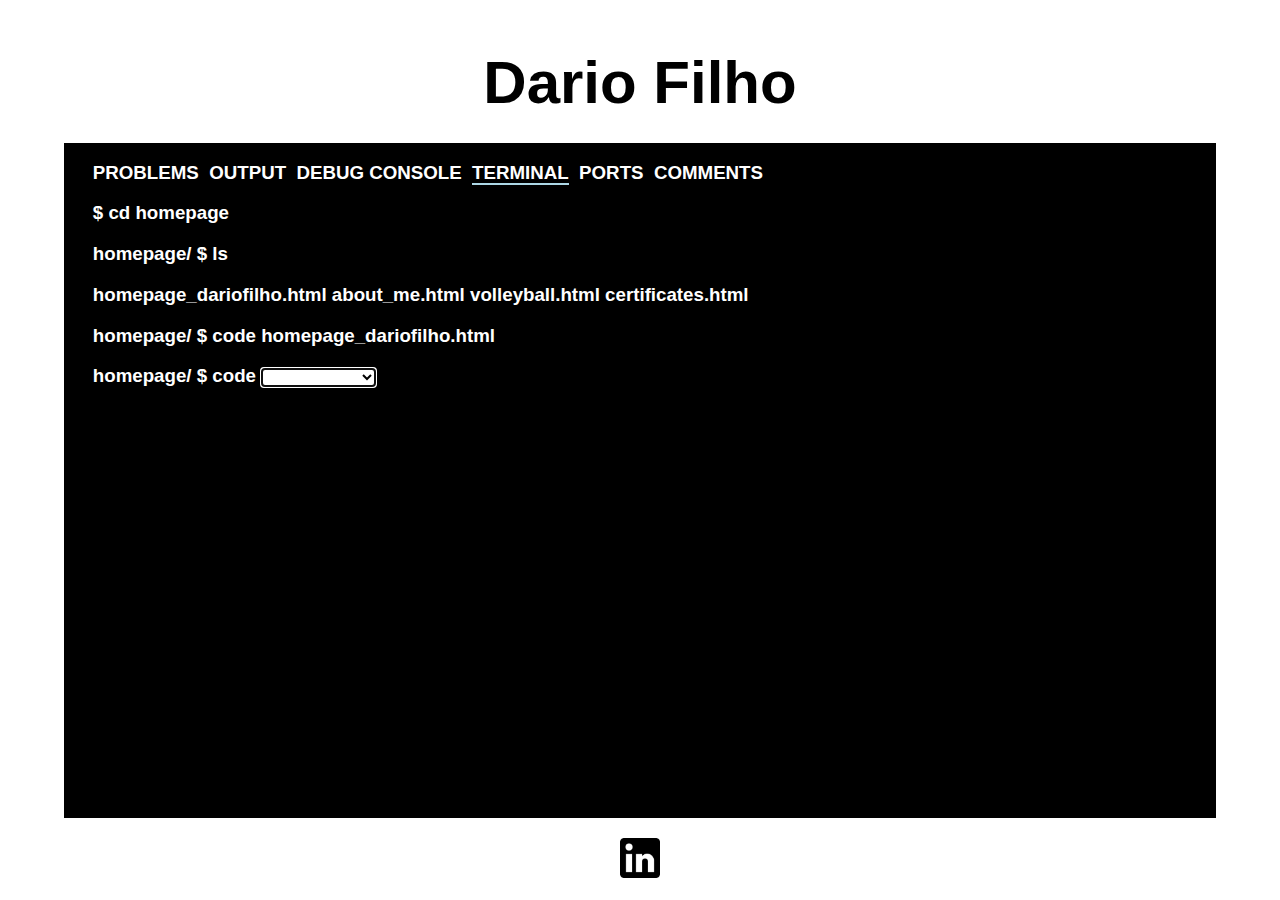
<file: index.html>
<!DOCTYPE html>

<html lang="en">
    <head>
        <link rel="stylesheet" href="https://cdn.jsdelivr.net/npm/bootstrap@4.5.3/dist/css/bootstrap.min.css" integrity="sha384-TX8t27EcRE3e/ihU7zmQxVncDAy5uIKz4rEkgIXeMed4M0jlfIDPvg6uqKI2xXr2" crossorigin="anonymous">
        <script src="https://code.jquery.com/jquery-3.5.1.slim.min.js" integrity="sha384-DfXdz2htPH0lsSSs5nCTpuj/zy4C+OGpamoFVy38MVBnE+IbbVYUew+OrCXaRkfj" crossorigin="anonymous"></script>
        <script src="https://cdn.jsdelivr.net/npm/bootstrap@4.5.3/dist/js/bootstrap.bundle.min.js" integrity="sha384-ho+j7jyWK8fNQe+A12Hb8AhRq26LrZ/JpcUGGOn+Y7RsweNrtN/tE3MoK7ZeZDyx" crossorigin="anonymous"></script>

        <link href="https://cdn.jsdelivr.net/npm/bootstrap@5.2.3/dist/css/bootstrap.min.css" rel="stylesheet" integrity="sha384-rbsA2VBKQhggwzxH7pPCaAqO46MgnOM80zW1RWuH61DGLwZJEdK2Kadq2F9CUG65" crossorigin="anonymous">
        <link href="https://fonts.cdnfonts.com/css/cascadia-code" rel="stylesheet">
        <script src="https://cdn.jsdelivr.net/npm/bootstrap@5.2.3/dist/js/bootstrap.bundle.min.js" integrity="sha384-kenU1KFdBIe4zVF0s0G1M5b4hcpxyD9F7jL+jjXkk+Q2h455rYXK/7HAuoJl+0I4" crossorigin="anonymous"></script>

        <link href="styles.css" rel="stylesheet">
        <title>Dario.com</title>
    </head>
    <body>
        <div class="div_title">
            <div>
                <h1 class="h1_title">
                    Dario Filho
                </h1>
                <p class="small_text">Asking: "Daddy how do they make Mario" brought me here.</p>
            </div>
        </div>

        <div class="sec_index">
            <div class="sec_style_index">
                <div>
                    <h3 class="terminal_text_up">PROBLEMS&nbsp;&nbsp;OUTPUT&nbsp;&nbsp;DEBUG CONSOLE&nbsp;&nbsp;<span style="border-bottom: 2px solid lightblue;">TERMINAL</span>&nbsp;&nbsp;PORTS&nbsp;&nbsp;COMMENTS</h3>
                </div>
                <h3 class="terminal_text">$ cd homepage</h3>
                <h3 class="terminal_text">homepage/ $ ls</h3>
                <h3 class="terminal_text">homepage_dariofilho.html about_me.html volleyball.html certificates.html</h3>
                <h3 class="terminal_text">homepage/ $ code homepage_dariofilho.html</h3>
                <h3 class="terminal_text">homepage/ $ code
                    <select id="changepage" autofocus>
                        <option value=""></option>
                        <option value="option1">about_me.html</option>
                        <option value="option2">volleyball.html</option>
                        <option value="option3">certificates.html</option>
                      </select>
                </h3>
            </div>
        </div>
        <a title="My Linkedin" href="https://www.linkedin.com/in/dario-bizzo-marques-filho-442117287/">
            <img class="linke" src="linkee.png" alt="Linkedin icon">
        </a>
        <script>
            let selectElement = document.querySelector('#changepage');

            // Add event listener
            selectElement.addEventListener('change', function() {
                // Check selected option
                if (this.value == 'option1') {
                    // Navigate to page1
                    window.location.href = 'about_me.html';
                } else if (this.value == 'option2') {
                    // Navigate to page2
                    window.location.href = 'volleyball.html';
                }else if (this.value == 'option3') {
                    // Navigate to page2
                    window.location.href = 'certificates.html';
                }
            });

        </script>
    </body>
</html>
</file>
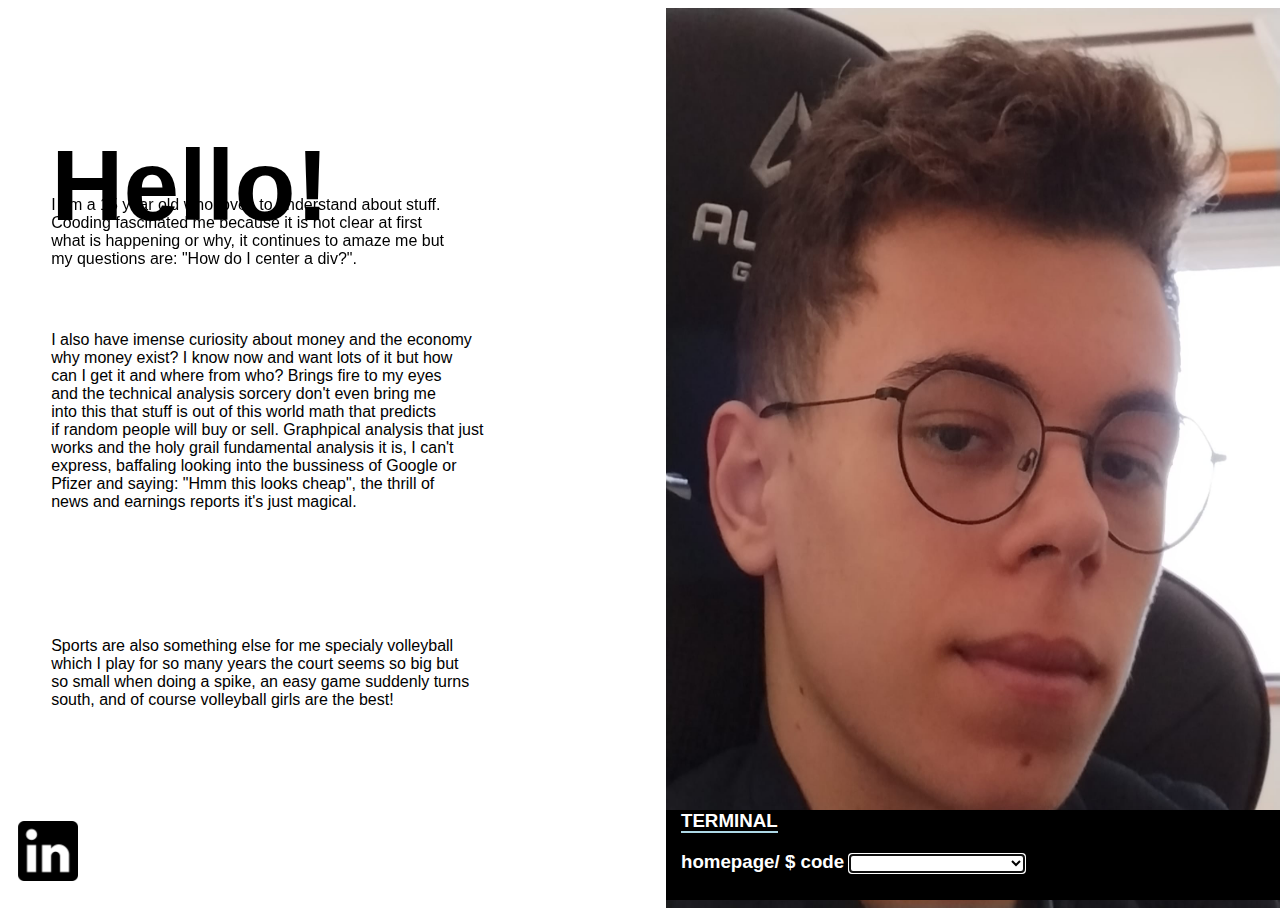
<file: about_me.html>
<!DOCTYPE html>

<html lang="en">
    <head>
        <link rel="stylesheet" href="https://cdn.jsdelivr.net/npm/bootstrap@4.5.3/dist/css/bootstrap.min.css" integrity="sha384-TX8t27EcRE3e/ihU7zmQxVncDAy5uIKz4rEkgIXeMed4M0jlfIDPvg6uqKI2xXr2" crossorigin="anonymous">
        <script src="https://code.jquery.com/jquery-3.5.1.slim.min.js" integrity="sha384-DfXdz2htPH0lsSSs5nCTpuj/zy4C+OGpamoFVy38MVBnE+IbbVYUew+OrCXaRkfj" crossorigin="anonymous"></script>
        <script src="https://cdn.jsdelivr.net/npm/bootstrap@4.5.3/dist/js/bootstrap.bundle.min.js" integrity="sha384-ho+j7jyWK8fNQe+A12Hb8AhRq26LrZ/JpcUGGOn+Y7RsweNrtN/tE3MoK7ZeZDyx" crossorigin="anonymous"></script>

        <link href="https://cdn.jsdelivr.net/npm/bootstrap@5.2.3/dist/css/bootstrap.min.css" rel="stylesheet" integrity="sha384-rbsA2VBKQhggwzxH7pPCaAqO46MgnOM80zW1RWuH61DGLwZJEdK2Kadq2F9CUG65" crossorigin="anonymous">
        <link href="https://fonts.cdnfonts.com/css/cascadia-code" rel="stylesheet">
        <script src="https://cdn.jsdelivr.net/npm/bootstrap@5.2.3/dist/js/bootstrap.bundle.min.js" integrity="sha384-kenU1KFdBIe4zVF0s0G1M5b4hcpxyD9F7jL+jjXkk+Q2h455rYXK/7HAuoJl+0I4" crossorigin="anonymous"></script>

        <link href="styles.css" rel="stylesheet">
        <title>Dario.com</title>
    </head>
    <body>

        <h2 style="position: fixed; color: black;  font-family: 'Cascadia Code', sans-serif; left: 4%; top: 5%; font-size: 100px">Hello!</h2>
            <p style="position: absolute; left: 4%; top: 20%; font-family: 'Cascadia Code', sans-serif">
                I am a 15 year old who loves to understand about stuff.<br>
                Cooding fascinated me because it is not clear at first<br>
                what is happening or why, it continues to amaze me but<br>
                my questions are: "How do I center a div?".
            </p>
            <p style="position: absolute; left: 4%; top: 35%; font-family: 'Cascadia Code', sans-serif">
                I also have imense curiosity about money and the economy<br>
                why money exist? I know now and want lots of it but how<br>
                can I get it and where from who? Brings fire to my eyes<br>
                and the technical analysis sorcery don't even bring me <br>
                into this that stuff is out of this world math that predicts<br>
                if random people will buy or sell. Graphpical analysis that just<br>
                works and the holy grail fundamental analysis it is, I can't<br>
                express, baffaling looking into the bussiness of Google or<br>
                Pfizer and saying: "Hmm this looks cheap", the thrill of<br>
                news and earnings reports it's just magical.
            </p>
            <p style="position: absolute; left: 4%; top: 69%; font-family: 'Cascadia Code', sans-serif">
                Sports are also something else for me specialy volleyball<br>
                which I play for so many years the court seems so big but<br>
                so small when doing a spike, an easy game suddenly turns<br>
                south, and of course volleyball girls are the best!<br>
            </p>

        <img class="portrait" src="Me.jpg" alt="A photo of me">
        <div class="sec_about">
            <div class="sec_style_about">
                <div>
                    <h3 class="terminal_text_up"><span style="border-bottom: 2px solid lightblue;">TERMINAL</span></h3>
                </div>
                <h3 class="terminal_text">
                    homepage/ $ code
                    <select id="changepage" autofocus>
                        <option value=""></option>
                        <option value="option1">homepage_dariofilho.html</option>
                        <option value="option2">volleyball.html</option>
                        <option value="option3">certificates.html</option>
                      </select>
                </h3>
            </div>
        </div>
        <a title="My Linkedin" href="https://www.linkedin.com/in/dario-bizzo-marques-filho-442117287/">
            <img class="linke_about" src="linkee.png" alt="Linkedin icon">
        </a>

        <script>
            let selectElement = document.querySelector('#changepage');

            // Add event listener
            selectElement.addEventListener('change', function() {
                // Check selected option
                if (this.value == 'option1') {
                    // Navigate to page1
                    window.location.href = 'index.html';
                } else if (this.value == 'option2') {
                    // Navigate to page2
                    window.location.href = 'volleyball.html';
                }else if (this.value == 'option3') {
                    // Navigate to page2
                    window.location.href = 'certificates.html';
                }
            });

        </script>
    </body>
</html>
</file>
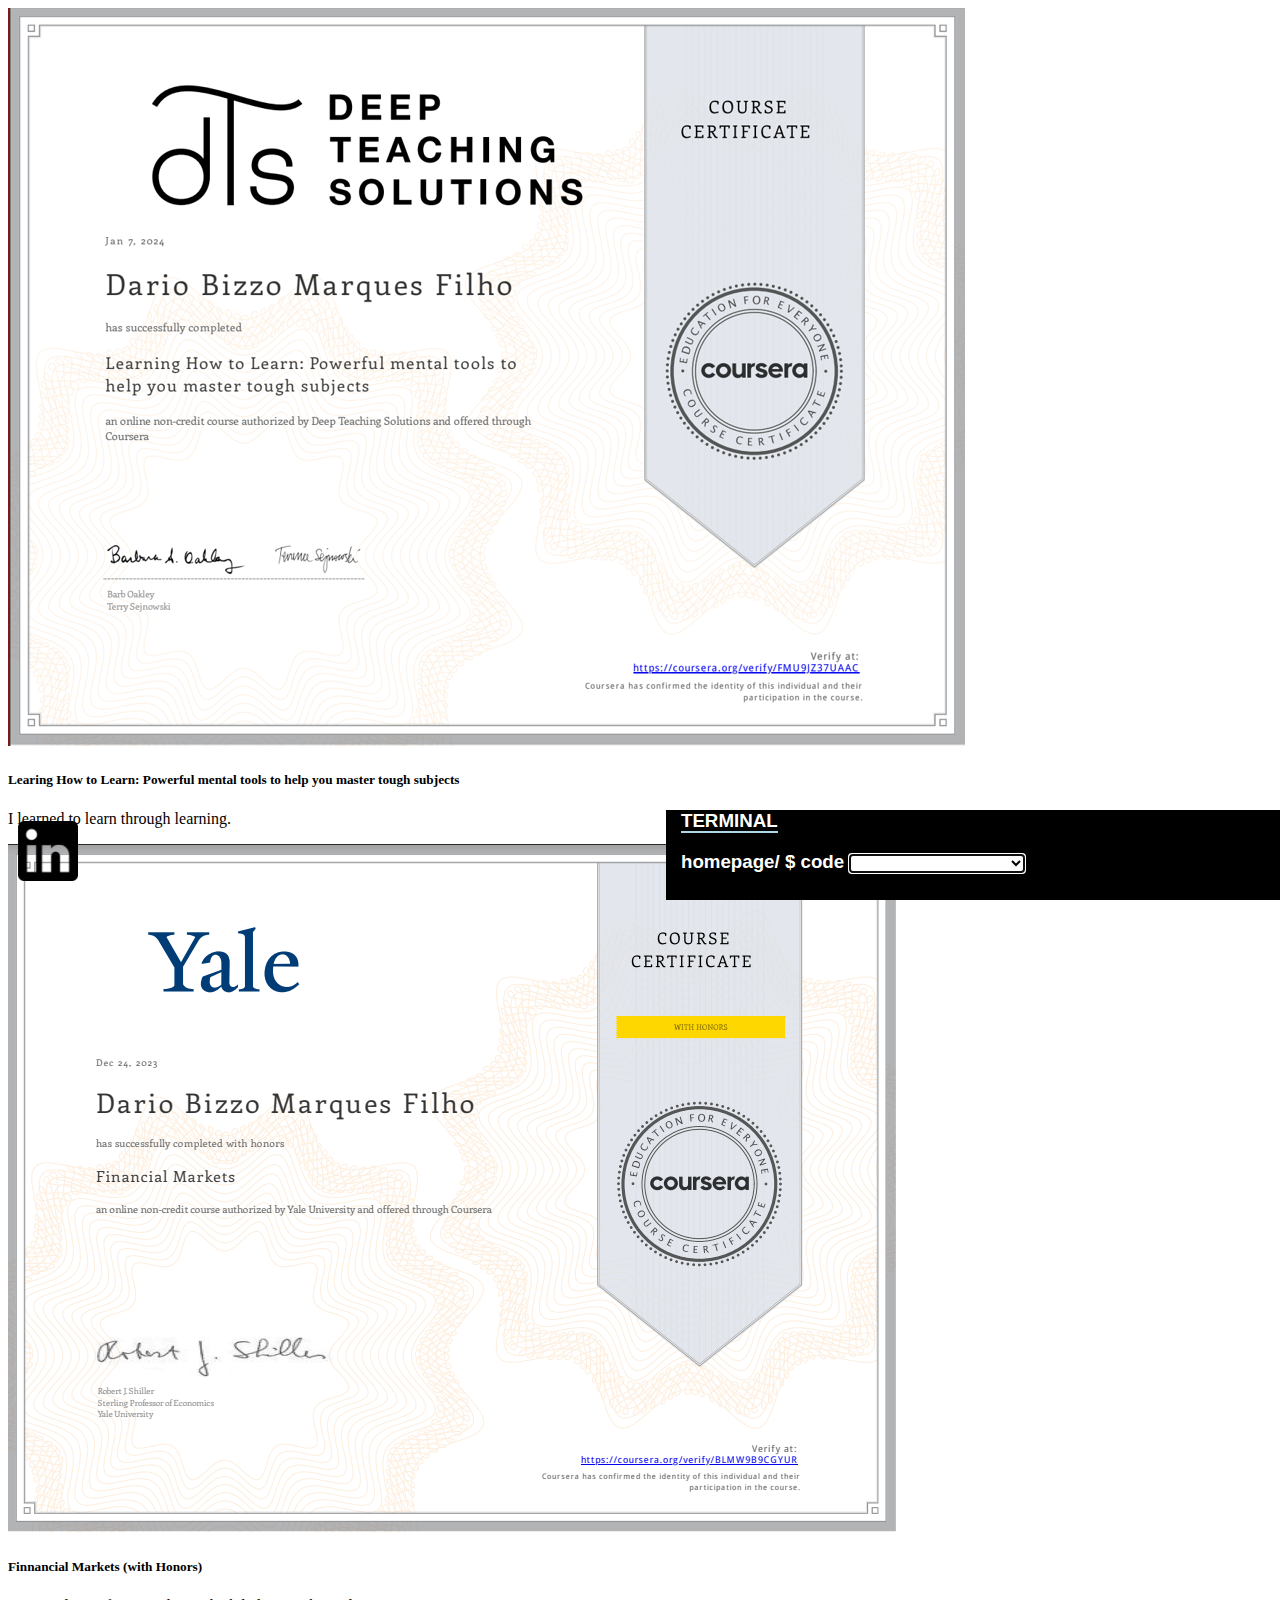
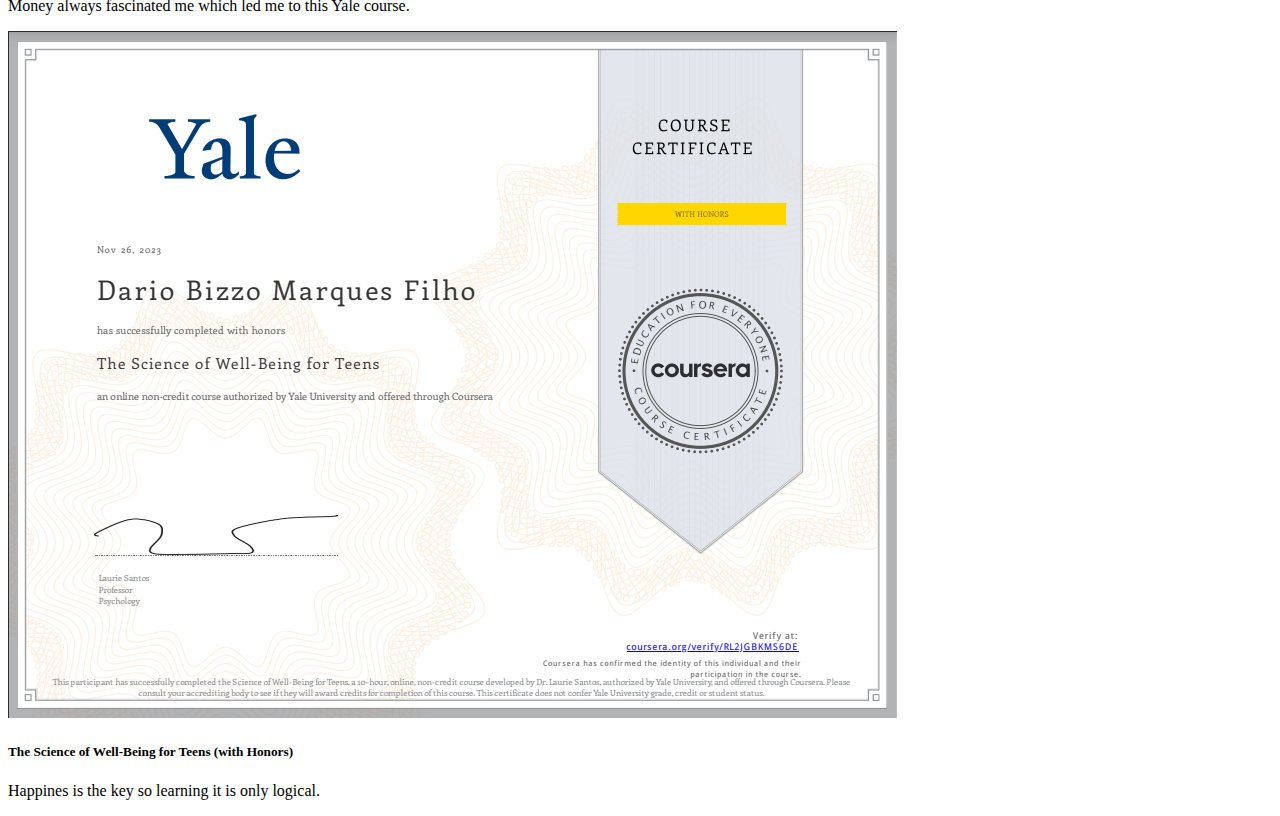
<file: certificates.html>
<!DOCTYPE html>

<html lang="en">
    <head>
        <meta name="viewport" content="width=device-width, initial-scale=1.0">
        <link rel="stylesheet" href="https://cdn.jsdelivr.net/npm/bootstrap@4.5.3/dist/css/bootstrap.min.css" integrity="sha384-TX8t27EcRE3e/ihU7zmQxVncDAy5uIKz4rEkgIXeMed4M0jlfIDPvg6uqKI2xXr2" crossorigin="anonymous">
        <script src="https://code.jquery.com/jquery-3.5.1.slim.min.js" integrity="sha384-DfXdz2htPH0lsSSs5nCTpuj/zy4C+OGpamoFVy38MVBnE+IbbVYUew+OrCXaRkfj" crossorigin="anonymous"></script>
        <script src="https://cdn.jsdelivr.net/npm/bootstrap@4.5.3/dist/js/bootstrap.bundle.min.js" integrity="sha384-ho+j7jyWK8fNQe+A12Hb8AhRq26LrZ/JpcUGGOn+Y7RsweNrtN/tE3MoK7ZeZDyx" crossorigin="anonymous"></script>

        <link href="https://cdn.jsdelivr.net/npm/bootstrap@5.2.3/dist/css/bootstrap.min.css" rel="stylesheet" integrity="sha384-rbsA2VBKQhggwzxH7pPCaAqO46MgnOM80zW1RWuH61DGLwZJEdK2Kadq2F9CUG65" crossorigin="anonymous">
        <link href="https://fonts.cdnfonts.com/css/cascadia-code" rel="stylesheet">
        <script src="https://cdn.jsdelivr.net/npm/bootstrap@5.2.3/dist/js/bootstrap.bundle.min.js" integrity="sha384-kenU1KFdBIe4zVF0s0G1M5b4hcpxyD9F7jL+jjXkk+Q2h455rYXK/7HAuoJl+0I4" crossorigin="anonymous"></script>

        <link href="styles.css" rel="stylesheet">
        <title>Dario.com</title>
    </head>
    <body>
        <div class="row row-cols-1 row-cols-md-3 g-4">
            <div class="col">
              <div class="card border-dark mb-3 h-100">
                <img src="image.png" class="card-img-top" alt="Learning How to Learn Certificate of completion">
                <div class="card-body text-dark">
                  <h5 class="card-title">Learing How to Learn: Powerful mental tools to help you master tough subjects</h5>
                  <p class="card-text">I learned to learn through learning.</p>
                </div>
              </div>
            </div>
            <div class="col">
              <div class="card border-dark mb-3 h-100">
                <img src="imageF.png" class="card-img-top" alt="Finnancial Markets Certificate of completion">
                <div class="card-body text-dark">
                  <h5 class="card-title">Finnancial Markets (with Honors)</h5>
                  <p class="card-text">Money always fascinated me which led me to this Yale course.</p>
                </div>
              </div>
            </div>
            <div class="col">
              <div class="card border-dark mb-3 h-100">
                <img src="imageW.png" class="card-img-top" alt="The Science of Well-Being for Teens certificate of completion">
                <div class="card-body text-dark">
                  <h5 class="card-title">The Science of Well-Being for Teens (with Honors)</h5>
                  <p class="card-text">Happines is the key so learning it is only logical.</p>
                </div>
              </div>
            </div>
          </div>




        <div class="sec_about">
            <div class="sec_style_about">
                <div>
                    <h3 class="terminal_text_up"><span style="border-bottom: 2px solid lightblue;">TERMINAL</span></h3>
                </div>
                <h3 class="terminal_text">
                    homepage/ $ code
                    <select id="changepage" autofocus>
                        <option value=""></option>
                        <option value="option1">homepage_dariofilho.html</option>
                        <option value="option2">about_me.html</option>
                        <option value="option3">volleyball.html</option>
                      </select>
                </h3>
            </div>
        </div>
        <a title="My Linkedin" href="https://www.linkedin.com/in/dario-bizzo-marques-filho-442117287/">
            <img class="linke_about" src="linkee.png" alt="Linkedin icon">
        </a>
        <script>
            let selectElement = document.querySelector('#changepage');

            // Add event listener
            selectElement.addEventListener('change', function() {
                // Check selected option
                if (this.value == 'option1') {
                    // Navigate to page1
                    window.location.href = 'index.html';
                } else if (this.value == 'option2') {
                    // Navigate to page2
                    window.location.href = 'about_me.html';
                }else if (this.value == 'option3') {
                    // Navigate to page2
                    window.location.href = 'volleyball.html';
                }
            });

        </script>
    </body>
</html>
</file>
<file: styles.css>
.linke {
    position: absolute;
    bottom: 2.5%;
    right: 50%;
    transform: translateX(50%);
    width: 40px;
    height: 40px;"
}
.div_title {
    position: relative;
    display: flex;
    justify-content: center;
    height: 15vh;
}
.h1_title {
    font-size:60px;
    font-family: 'Cascadia Code', sans-serif;
    display: flex;
    justify-content: center;
    align-items: center;
}
.sec_index{
    position: relative;
    display: flex;
    justify-content: center;
    align-items: center;
}
.sec_style_index{
    background-color: black;
    width: 90vw;
    height: 75vh;
}
.terminal_text {
    color: white;
    font-family: 'Cascadia Code', sans-serif;
    position: relative;
    left: 2.5%;
}
.terminal_text_up {
    color: white;
    font-family: 'Cascadia Code', sans-serif;
    position: relative;
    left: 2.5%;
    top: 8%
}
.small_text {
    text-align: center;
    font-family: 'Cascadia Code', sans-serif;
}
.sec_about{
    position: fixed;
    bottom: 0%;
    right: 0%;
}
.sec_style_about{
    background-color: black;
    width: 48vw;
    height: 10vh;
}
.linke_about {
    position: fixed;
    bottom: 2.1%;
    left: 1.4%;
    width: 60px;
    height: 60px;"
}
.portrait{
    position: absolute;
    width: 48vw;
    height: 100vh;
    right: 0
}
.carousel-control-prev-icon,
.carousel-control-next-icon {
  height: 100px;
  width: 100px;
}
.d-block w-100{
    height: 80vh;
}
.caroimg{
    height: 90vh;
    width: 100vw;
}
</file>
